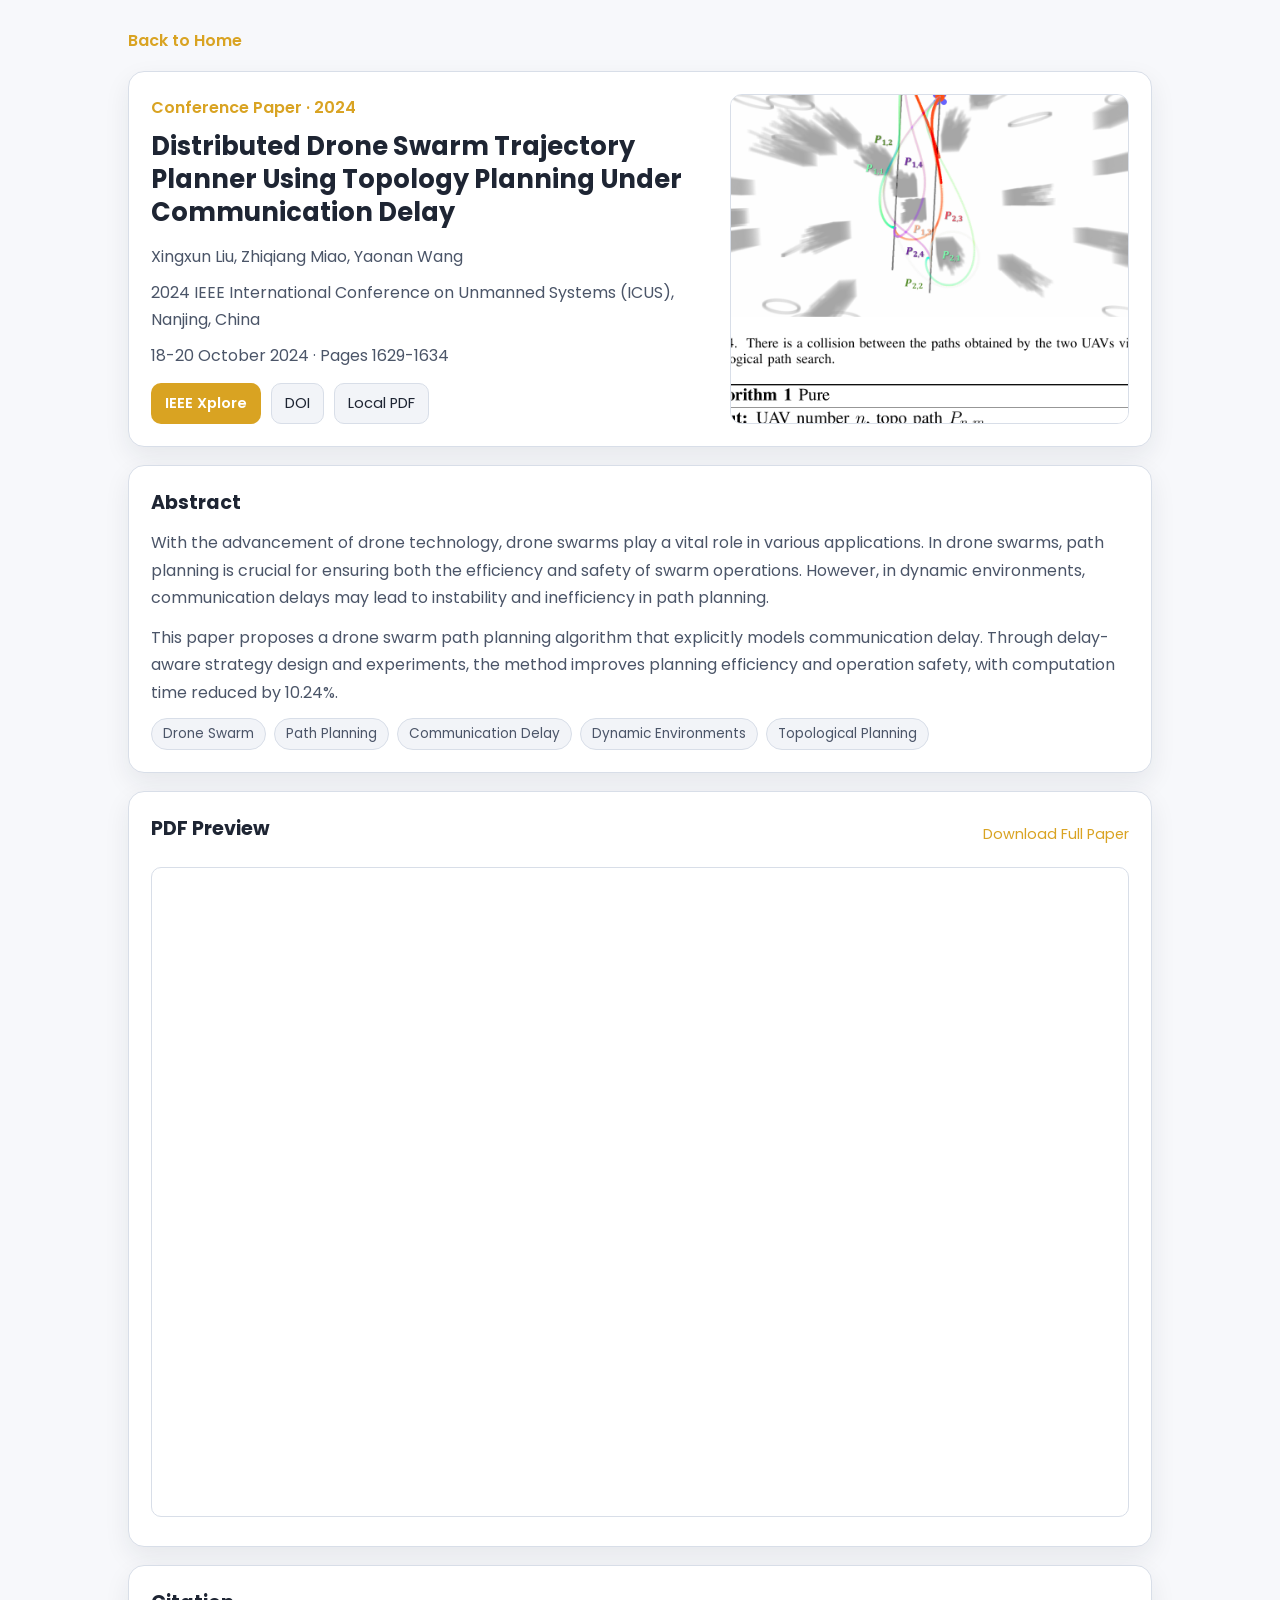
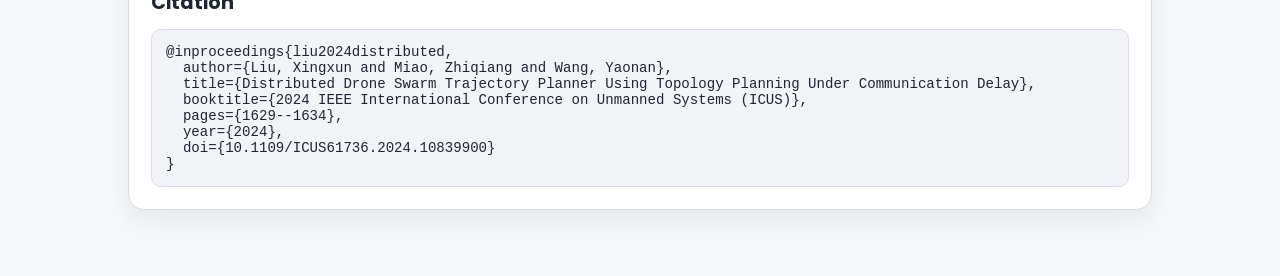
<file: publications/conference-paper.html>
<!DOCTYPE html>
<html lang="en">

<head>
  <meta charset="UTF-8">
  <meta name="viewport" content="width=device-width, initial-scale=1.0">
  <title>Publication | Distributed Drone Swarm Trajectory Planner</title>
  <link rel="shortcut icon" href="../assets/images/logo.ico" type="image/x-icon">
  <link rel="preconnect" href="https://fonts.googleapis.com">
  <link rel="preconnect" href="https://fonts.gstatic.com" crossorigin>
  <link href="https://fonts.googleapis.com/css2?family=Poppins:wght@300;400;500;600;700&display=swap" rel="stylesheet">
  <link rel="stylesheet" href="../assets/css/publication-detail.css">
</head>

<body>
  <main class="page">
    <header class="topbar">
      <a class="back-link" href="../index.html">Back to Home</a>
    </header>

    <section class="hero card">
      <div class="hero-copy">
        <p class="type">Conference Paper · 2024</p>
        <h1>Distributed Drone Swarm Trajectory Planner Using Topology Planning Under Communication Delay</h1>
        <p class="authors">Xingxun Liu, Zhiqiang Miao, Yaonan Wang</p>
        <p class="venue">2024 IEEE International Conference on Unmanned Systems (ICUS), Nanjing, China</p>
        <p class="venue">18-20 October 2024 · Pages 1629-1634</p>
        <div class="actions">
          <a class="btn primary" href="https://ieeexplore.ieee.org/document/10839900" target="_blank"
            rel="noopener noreferrer">IEEE Xplore</a>
          <a class="btn" href="https://doi.org/10.1109/ICUS61736.2024.10839900" target="_blank"
            rel="noopener noreferrer">DOI</a>
          <a class="btn" href="../content/publication/conference-paper/conference-paper.pdf" target="_blank"
            rel="noopener noreferrer">Local PDF</a>
        </div>
      </div>
      <div class="hero-image-wrap">
        <img src="../assets/images/fig4-topology-collision.png" alt="Fig. 4 collision case from the paper">
      </div>
    </section>

    <section class="card">
      <h2>Abstract</h2>
      <p>
        With the advancement of drone technology, drone swarms play a vital role in various applications. In drone
        swarms, path planning is crucial for ensuring both the efficiency and safety of swarm operations. However, in
        dynamic environments, communication delays may lead to instability and inefficiency in path planning.
      </p>
      <p>
        This paper proposes a drone swarm path planning algorithm that explicitly models communication delay. Through
        delay-aware strategy design and experiments, the method improves planning efficiency and operation safety, with
        computation time reduced by 10.24%.
      </p>
      <div class="tags">
        <span>Drone Swarm</span>
        <span>Path Planning</span>
        <span>Communication Delay</span>
        <span>Dynamic Environments</span>
        <span>Topological Planning</span>
      </div>
    </section>

    <section class="card">
      <div class="section-head">
        <h2>PDF Preview</h2>
        <a href="../content/publication/conference-paper/conference-paper.pdf" target="_blank" rel="noopener noreferrer">
          Download Full Paper
        </a>
      </div>
      <iframe class="pdf-frame" src="../content/publication/conference-paper/conference-paper.pdf#view=FitH"
        title="Paper PDF Preview"></iframe>
    </section>

    <section class="card">
      <h2>Citation</h2>
      <pre><code>@inproceedings{liu2024distributed,
  author={Liu, Xingxun and Miao, Zhiqiang and Wang, Yaonan},
  title={Distributed Drone Swarm Trajectory Planner Using Topology Planning Under Communication Delay},
  booktitle={2024 IEEE International Conference on Unmanned Systems (ICUS)},
  pages={1629--1634},
  year={2024},
  doi={10.1109/ICUS61736.2024.10839900}
}</code></pre>
    </section>
  </main>
</body>

</html>
</file>
<file: assets/css/publication-detail.css>
:root {
  --bg: #f7f8fb;
  --panel: #ffffff;
  --panel-2: #f2f4f8;
  --line: #d8dee8;
  --text: #1e2533;
  --muted: #4b5568;
  --accent: #d9a322;
  --accent-2: #b78613;
}

* {
  box-sizing: border-box;
}

html,
body {
  margin: 0;
  font-family: 'Poppins', sans-serif;
  background: var(--bg);
  color: var(--text);
}

.page {
  max-width: 1060px;
  margin: 0 auto;
  padding: 28px 18px 48px;
}

.topbar {
  margin-bottom: 18px;
}

.back-link {
  color: var(--accent);
  text-decoration: none;
  font-weight: 600;
}

.back-link:hover {
  color: var(--accent-2);
}

.card {
  background: var(--panel);
  border: 1px solid var(--line);
  border-radius: 16px;
  padding: 22px;
  margin-bottom: 18px;
  box-shadow: 0 10px 26px rgba(24, 33, 53, 0.08);
}

.hero {
  display: grid;
  grid-template-columns: 1.4fr 1fr;
  gap: 20px;
  align-items: stretch;
}

.type {
  margin: 0 0 8px;
  color: var(--accent);
  font-weight: 600;
}

h1 {
  margin: 0 0 14px;
  font-size: clamp(1.35rem, 2vw, 2rem);
  line-height: 1.3;
}

h2 {
  margin: 0 0 12px;
  font-size: 1.2rem;
}

.authors,
.venue {
  margin: 0 0 8px;
  color: var(--muted);
}

.actions {
  margin-top: 14px;
  display: flex;
  flex-wrap: wrap;
  gap: 10px;
}

.btn {
  display: inline-block;
  padding: 9px 13px;
  border-radius: 10px;
  border: 1px solid var(--line);
  color: var(--text);
  text-decoration: none;
  background: var(--panel-2);
  font-size: 0.92rem;
}

.btn:hover {
  border-color: var(--accent);
}

.btn.primary {
  background: var(--accent);
  color: #ffffff;
  font-weight: 600;
  border-color: transparent;
}

.hero-image-wrap {
  border-radius: 12px;
  overflow: hidden;
  border: 1px solid var(--line);
  min-height: 250px;
  background: #ffffff;
}

.hero-image-wrap img {
  width: 100%;
  height: 100%;
  object-fit: cover;
  display: block;
}

p {
  margin: 0 0 12px;
  color: var(--muted);
  line-height: 1.72;
}

.tags {
  display: flex;
  flex-wrap: wrap;
  gap: 8px;
  margin-top: 10px;
}

.tags span {
  border: 1px solid var(--line);
  border-radius: 999px;
  padding: 5px 11px;
  color: var(--muted);
  font-size: 0.85rem;
  background: var(--panel-2);
}

.section-head {
  display: flex;
  justify-content: space-between;
  align-items: center;
  gap: 12px;
  margin-bottom: 12px;
}

.section-head a {
  color: var(--accent);
  text-decoration: none;
  font-size: 0.9rem;
}

.section-head a:hover {
  color: var(--accent-2);
}

.pdf-frame {
  width: 100%;
  height: 650px;
  border: 1px solid var(--line);
  border-radius: 10px;
  background: #fff;
}

.media-grid {
  display: grid;
  grid-template-columns: repeat(2, minmax(0, 1fr));
  gap: 12px;
}

.media-grid img {
  width: 100%;
  height: 100%;
  min-height: 180px;
  object-fit: cover;
  border-radius: 10px;
  border: 1px solid var(--line);
  background: #0f1521;
}

pre {
  margin: 0;
  background: var(--panel-2);
  border: 1px solid var(--line);
  border-radius: 10px;
  padding: 14px;
  overflow-x: auto;
}

code {
  font-family: ui-monospace, SFMono-Regular, Menlo, Monaco, Consolas, monospace;
  color: var(--text);
  font-size: 0.88rem;
}

@media (max-width: 900px) {
  .hero {
    grid-template-columns: 1fr;
  }

  .media-grid {
    grid-template-columns: 1fr;
  }

  .pdf-frame {
    height: 500px;
  }
}
</file>
